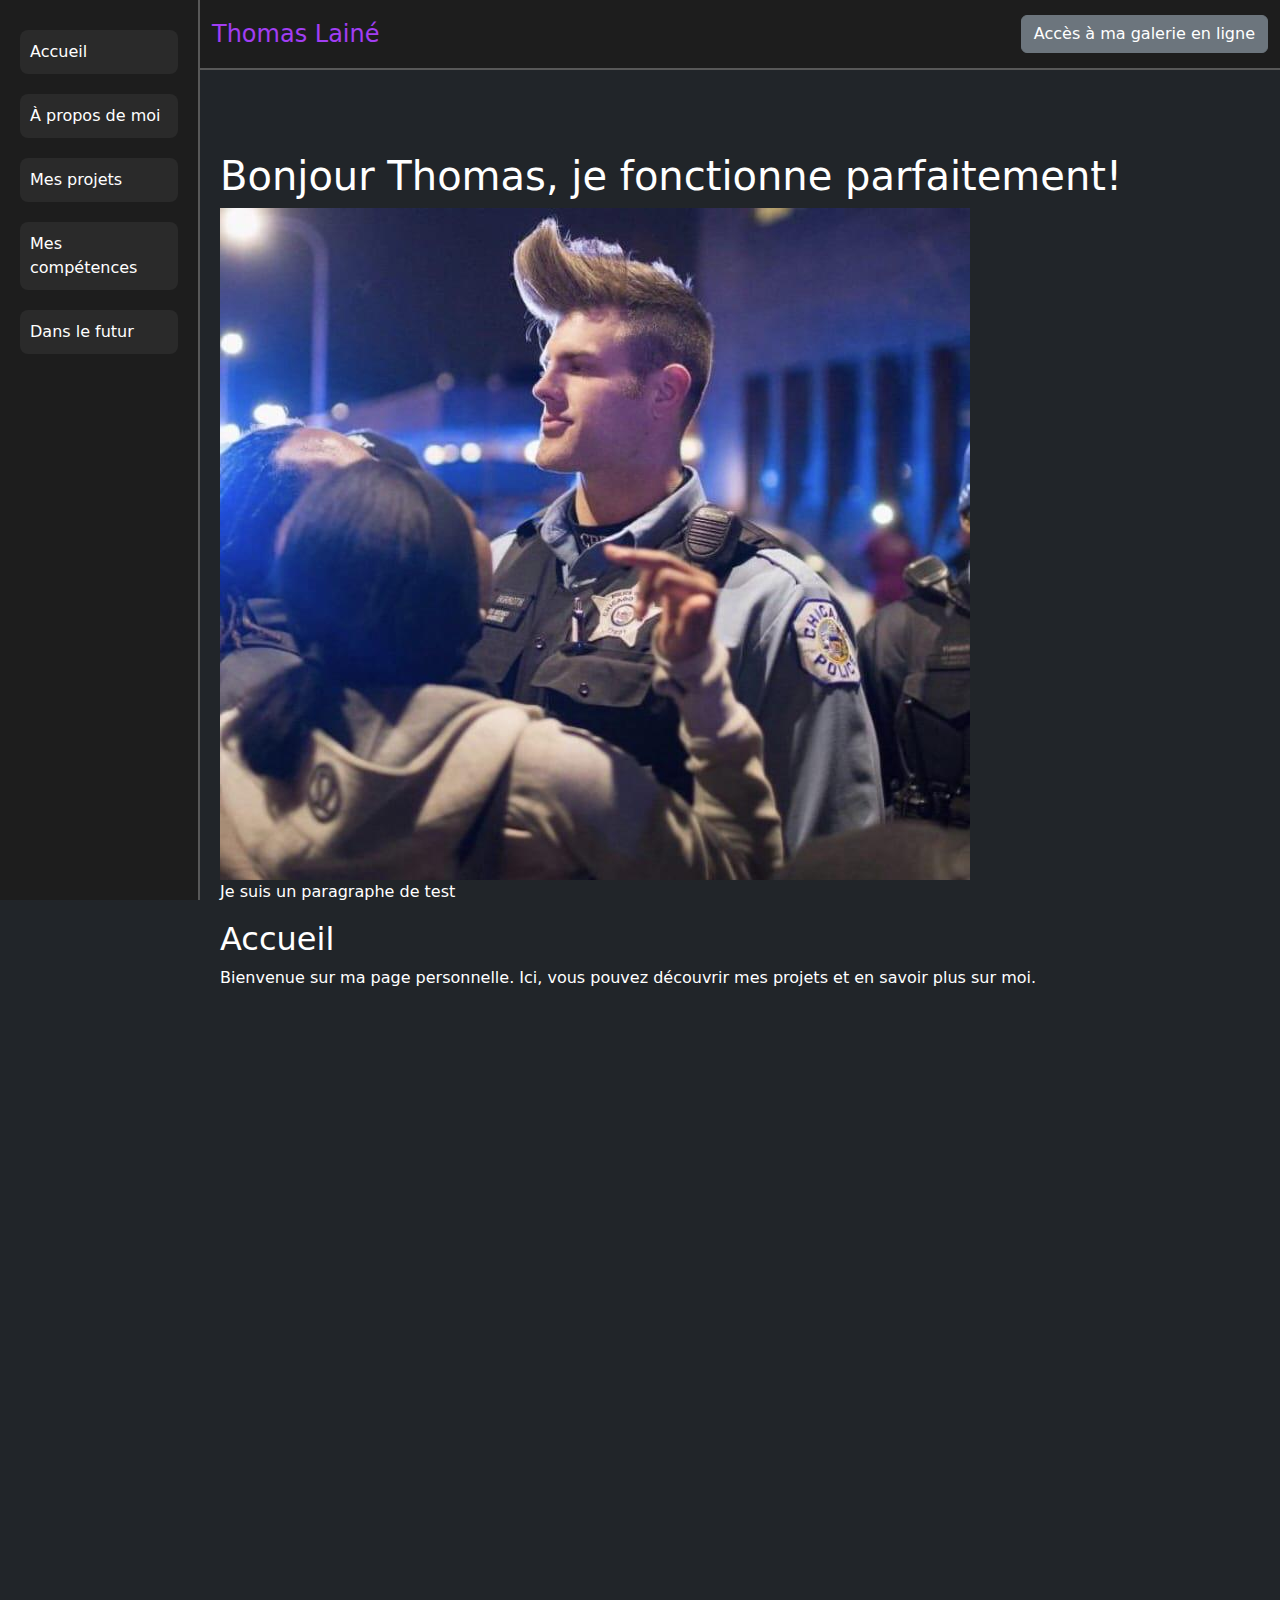
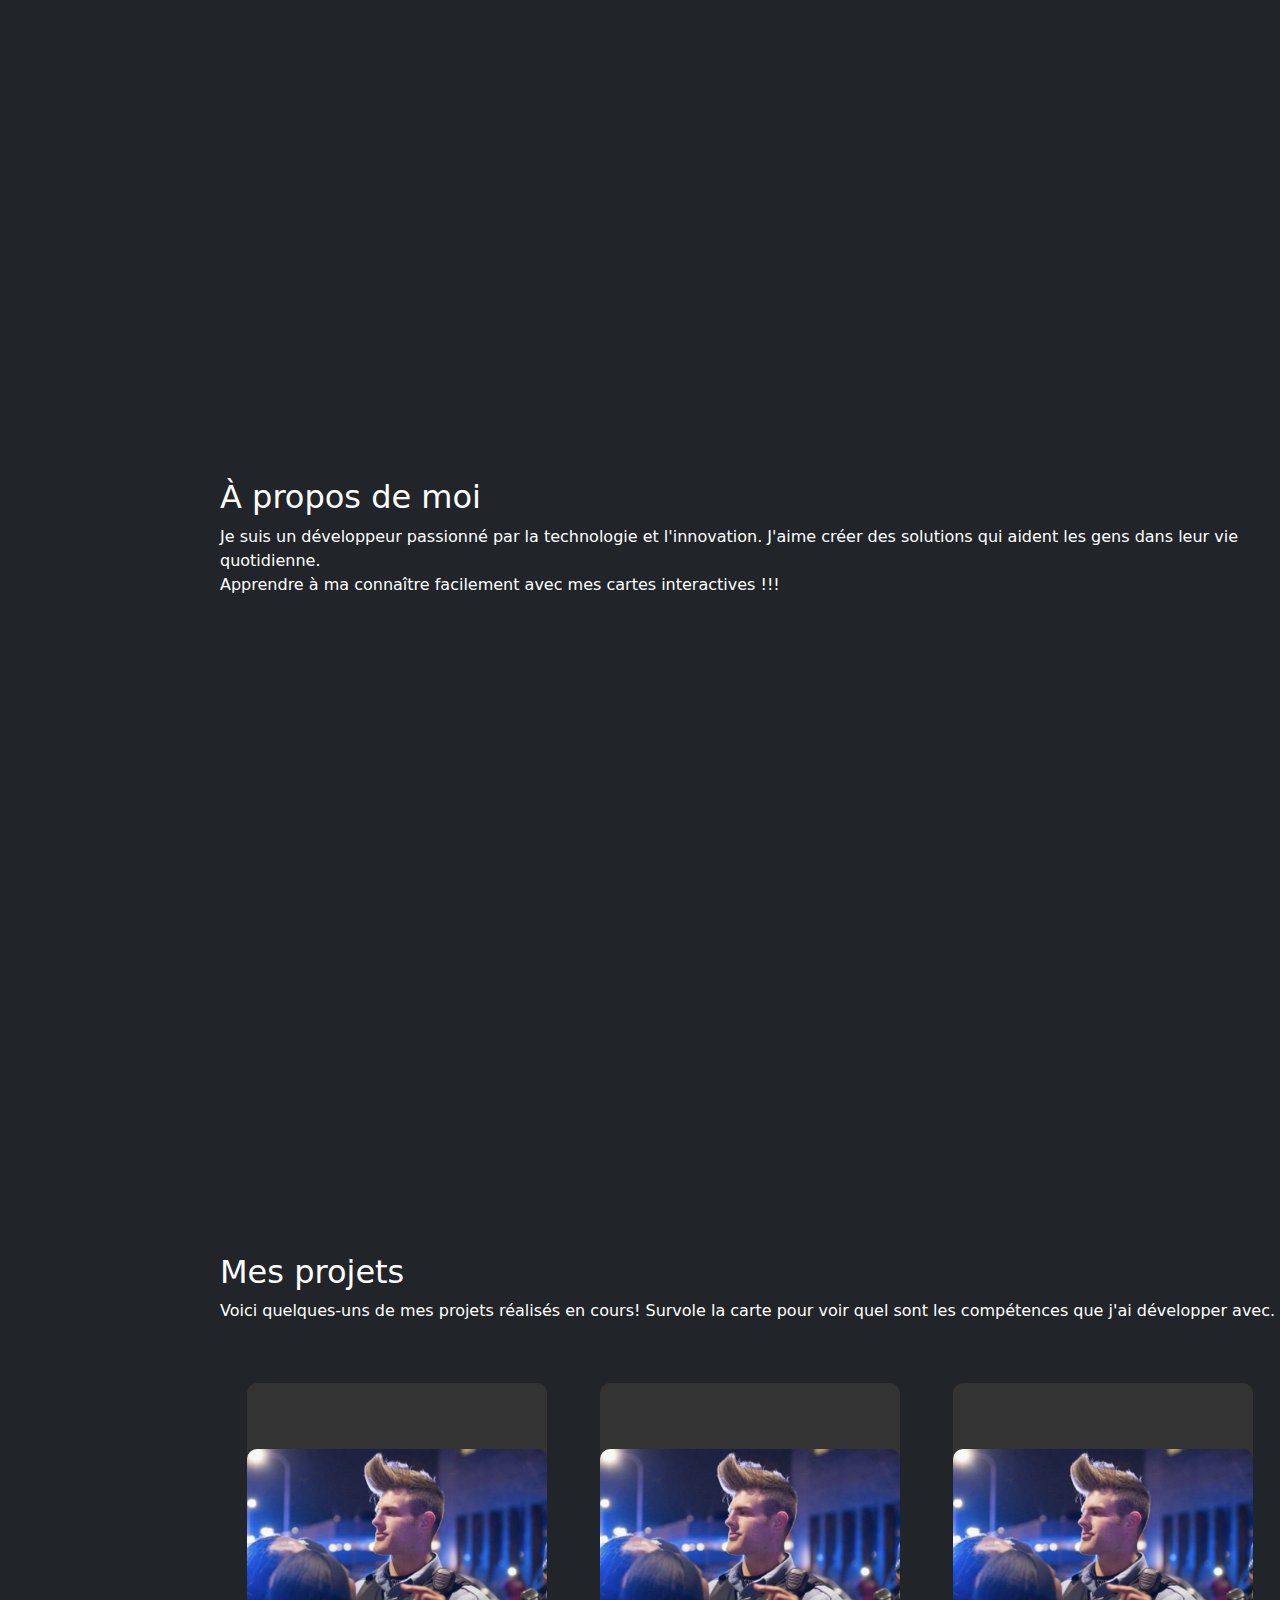
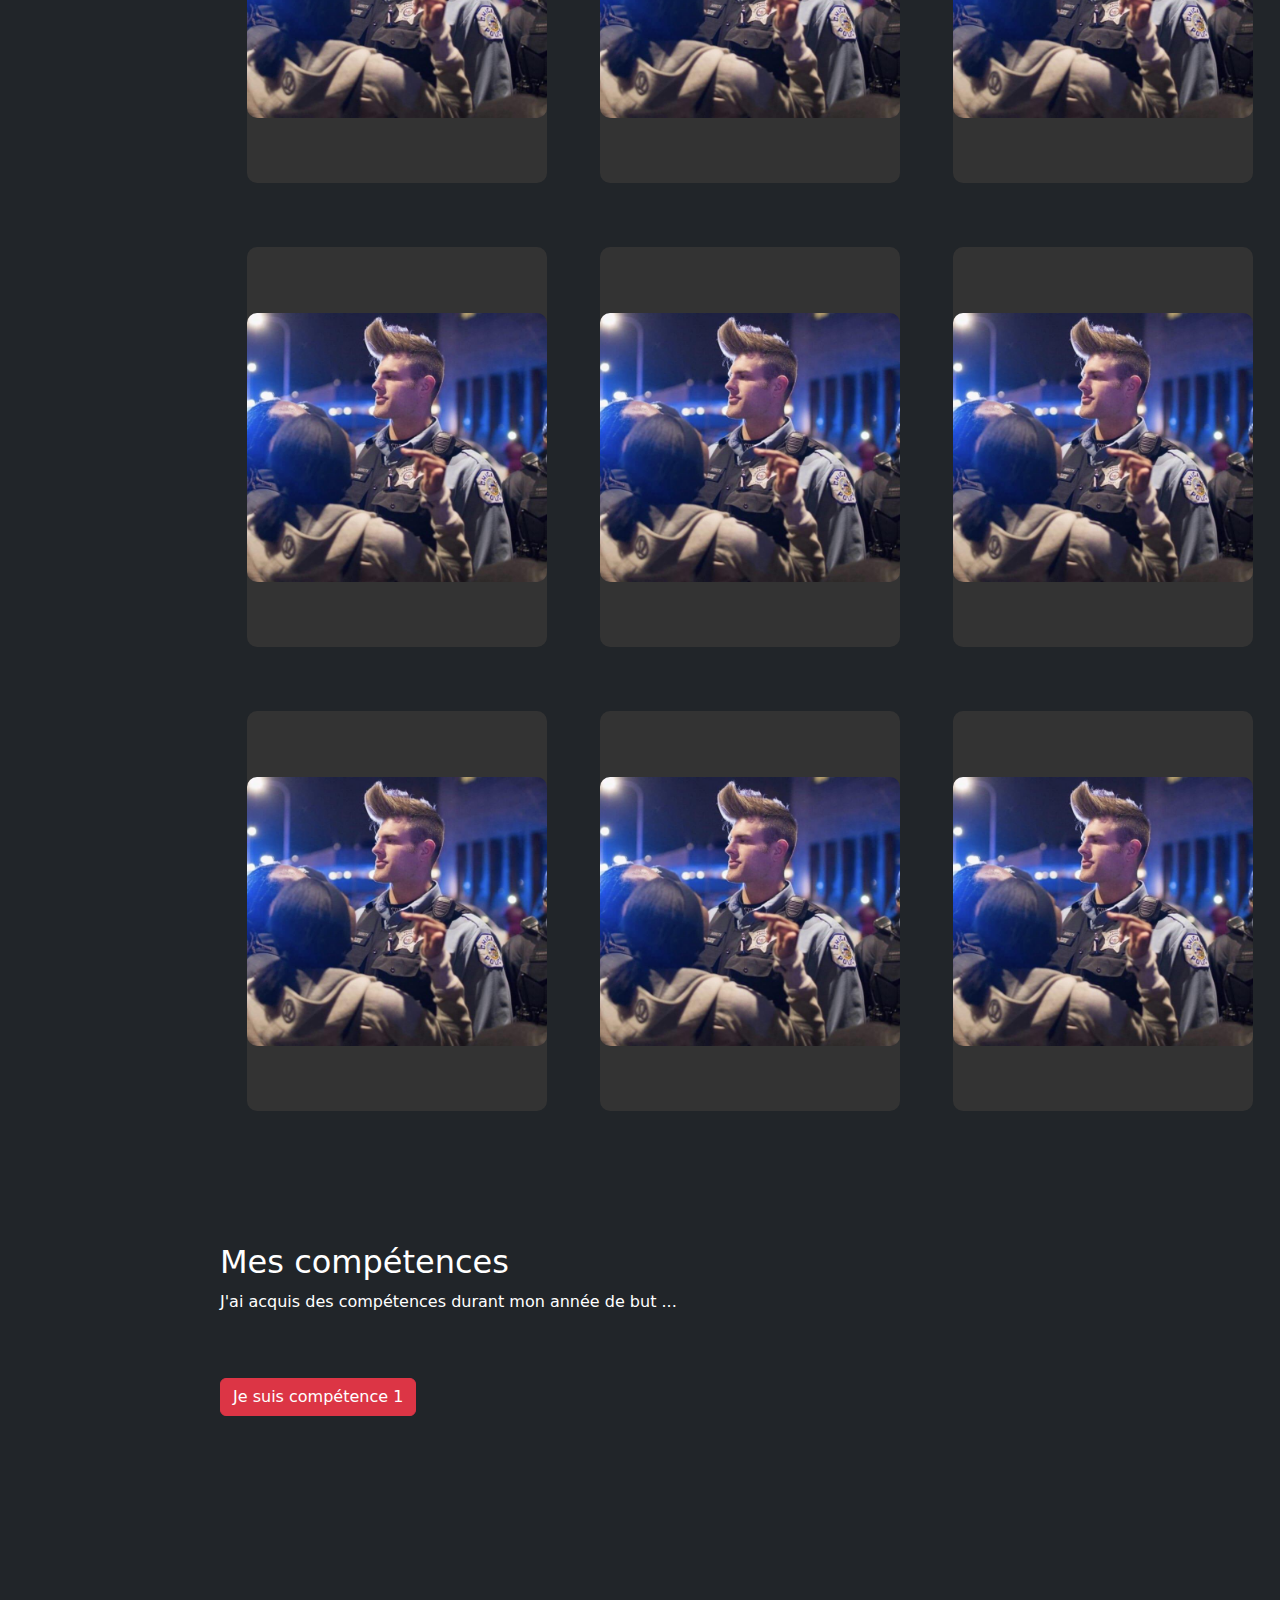
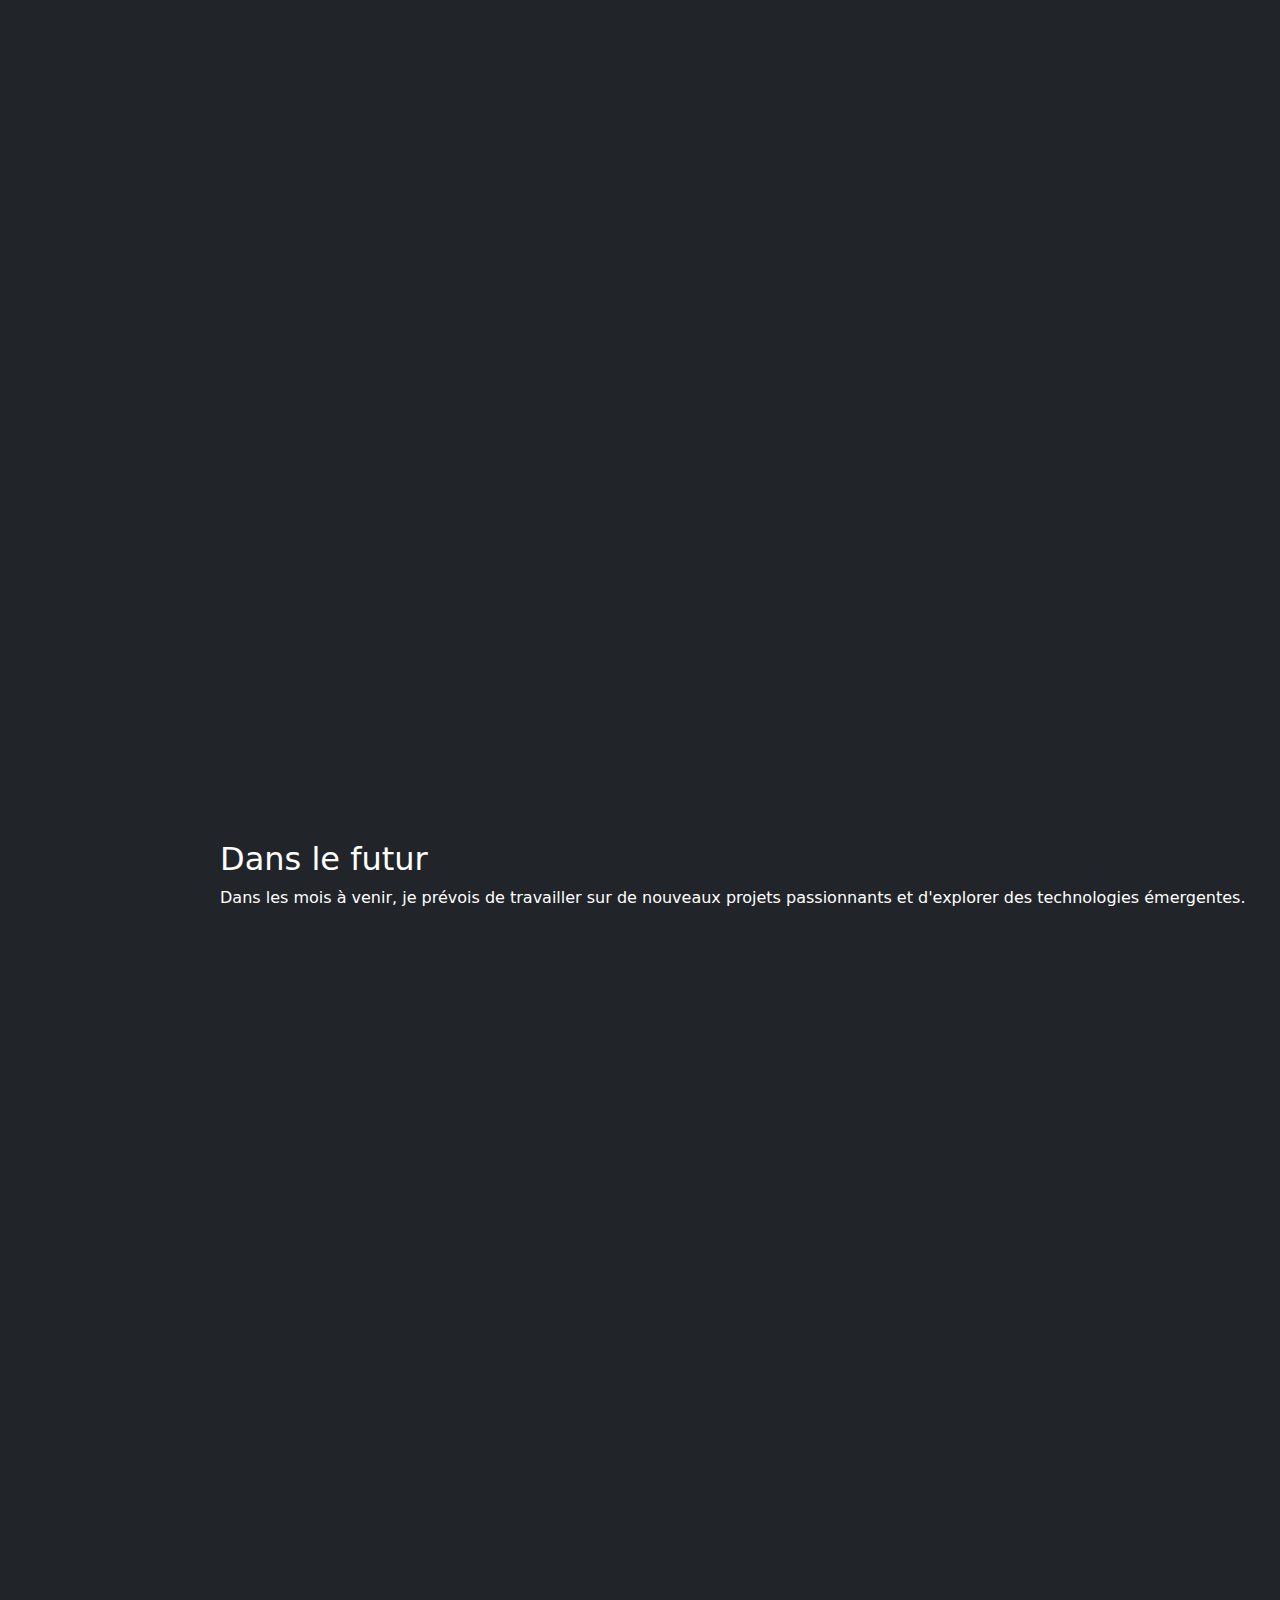
<file: index.html>
<!DOCTYPE html>
<html lang="fr">
<head>
    <meta charset="UTF-8">

    <meta property="og:title" content="Portfolio de Thomas Lainé" />
    <meta property="og:description" content="Bienvenue sur mon site portfolio !!" />
    <meta property="og:url" content="https://thomaszyway.github.io/" />
    <meta property="og:image" content="https://thomaszyway.github.io/giga1.png" />
    <meta property="og:type" content="website" />

    <title>Chez Thomas</title>
    <link rel="stylesheet" href="./style.css">
    <link rel="stylesheet" href="./bootstrap.min.css">
    <link rel="stylesheet" href="./bootstrap.css">
</head>
<body class="bg-dark text-white p-0 m-0">
    
    <!-- menu  -->
    <div class="sidebar">
        <ul>
            <li><a href="#home" class="menu-item">Accueil</a></li>
            <li><a href="#about" class="menu-item">À propos de moi</a></li>
            <li><a href="#projets" class="menu-item">Mes projets</a></li>
            <li><a href="#competences" class="menu-item">Mes compétences</a></li>
            <li><a href="#futur" class="menu-item">Dans le futur</a></li>
        </ul>
    </div>

    <!-- header-->
    <header>
        <div class="container">
            <div class="logo">
                <a href="#">Thomas Lainé</a>
            </div>
            <div>
                <a href="/galerie.html" class="btn btn-secondary">Accès à ma galerie en ligne</a>
            </div>
        </div>
    </header>

    <!-- main -->
    <main>
        <div id="home" class="section"> <br><br><br>
            <h1>Bonjour Thomas, je fonctionne parfaitement!</h1>  
            <img src="images/giga1.png" />
            <p>Je suis un paragraphe de test</p>
            <h2>Accueil</h2>
            <p>Bienvenue sur ma page personnelle. Ici, vous pouvez découvrir mes projets et en savoir plus sur moi.</p>
            <br><br><br><br><br><br><br><br><br><br><br><br><br><br><br><br><br><br><br><br><br><br><br><br><br><br><br><br><br><br><br><br><br><br><br><br><br><br><br><br>
        </div>

        <div id="about" class="section"> <br><br><br>
            <h2>À propos de moi</h2>
            <p>Je suis un développeur passionné par la technologie et l'innovation. J'aime créer des solutions qui aident les gens dans leur vie quotidienne.<br>
            Apprendre à ma connaître facilement avec mes cartes interactives !!!</p>
            <br><br><br><br><br><br><br><br><br><br><br><br><br><br><br><br><br><br><br><br><br><br>
        </div>

        <div id="projets" class="section"> <br><br><br>
        <div>
            <h2>Mes projets</h2>
            <p>Voici quelques-uns de mes projets réalisés en cours! Survole la carte pour voir quel sont les compétences que j'ai développer avec.</p>
            <br>
                <div class="card-group">
                    <div class="flip-card">
                        <div class="flip-card-inner">
                            <div class="flip-card-front">
                                <img src="images/giga1.png">
                            </div>
                            <div class="flip-card-back">
                                <a href="#compt1" class="btn btn-secondary">Compétence 1</a>
                                <a class="btn btn-secondary">Compétence 2</a>
                                <a class="btn btn-secondary">Compétence 3</a>
                                <a href="#compt1" class="btn btn-secondary">Compétence 1</a>
                                <a class="btn btn-secondary">Compétence 2</a>
                                <a class="btn btn-secondary">Compétence 3</a>
                            </div>
                        </div>
                    </div>
        
                    <div class="flip-card">
                        <div class="flip-card-inner">
                            <div class="flip-card-front">
                                <img src="images/giga1.png">
                            </div>
                            <div class="flip-card-back">
                                <a href="#compt1" class="btn btn-secondary">Compétence 1</a>
                                <a class="btn btn-secondary">Compétence 2</a>
                            </div>
                        </div>
                    </div>
        
                    <div class="flip-card">
                        <div class="flip-card-inner">
                            <div class="flip-card-front">
                                <img src="images/giga1.png">
                            </div>
                            <div class="flip-card-back">
                                <a href="#compt1" class="btn btn-secondary">Compétence 1</a>
                                <a class="btn btn-secondary">Compétence 2</a>
                                <a class="btn btn-secondary">Compétence 3</a>
                            </div>
                        </div>
                    </div>
                </div>
        </div>
        <div>
            <br>
                <div class="card-group">
                    <div class="flip-card">
                        <div class="flip-card-inner">
                            <div class="flip-card-front">
                                <img src="images/giga1.png">
                            </div>
                            <div class="flip-card-back">
                                <a href="#compt1" class="btn btn-secondary">Compétence 1</a>
                                <a class="btn btn-secondary">Compétence 2</a>
                                <a class="btn btn-secondary">Compétence 3</a>
                                <a href="#compt1" class="btn btn-secondary">Compétence 1</a>
                                <a class="btn btn-secondary">Compétence 2</a>
                                <a class="btn btn-secondary">Compétence 3</a>
                            </div>
                        </div>
                    </div>
        
                    <div class="flip-card">
                        <div class="flip-card-inner">
                            <div class="flip-card-front">
                                <img src="images/giga1.png">
                            </div>
                            <div class="flip-card-back">
                                <a href="#compt1" class="btn btn-secondary">Compétence 1</a>
                                <a class="btn btn-secondary">Compétence 2</a>
                            </div>
                        </div>
                    </div>
        
                    <div class="flip-card">
                        <div class="flip-card-inner">
                            <div class="flip-card-front">
                                <img src="images/giga1.png">
                            </div>
                            <div class="flip-card-back">
                                <a href="#compt1" class="btn btn-secondary">Compétence 1</a>
                                <a class="btn btn-secondary">Compétence 2</a>
                                <a class="btn btn-secondary">Compétence 3</a>
                            </div>
                        </div>
                    </div>
                </div>
        </div>
        <div>
            <br>
                <div class="card-group">
                    <div class="flip-card">
                        <div class="flip-card-inner">
                            <div class="flip-card-front">
                                <img src="images/giga1.png">
                            </div>
                            <div class="flip-card-back">
                                <a href="#compt1" class="btn btn-secondary">Compétence 1</a>
                                <a class="btn btn-secondary">Compétence 2</a>
                                <a class="btn btn-secondary">Compétence 3</a>
                                <a href="#compt1" class="btn btn-secondary">Compétence 1</a>
                                <a class="btn btn-secondary">Compétence 2</a>
                                <a class="btn btn-secondary">Compétence 3</a>
                            </div>
                        </div>
                    </div>
        
                    <div class="flip-card">
                        <div class="flip-card-inner">
                            <div class="flip-card-front">
                                <img src="images/giga1.png">
                            </div>
                            <div class="flip-card-back">
                                <a href="#compt1" class="btn btn-secondary">Compétence 1</a>
                                <a class="btn btn-secondary">Compétence 2</a>
                            </div>
                        </div>
                    </div>
        
                    <div class="flip-card">
                        <div class="flip-card-inner">
                            <div class="flip-card-front">
                                <img src="images/giga1.png">
                            </div>
                            <div class="flip-card-back">
                                <a href="#compt1" class="btn btn-secondary">Compétence 1</a>
                                <a class="btn btn-secondary">Compétence 2</a>
                                <a class="btn btn-secondary">Compétence 3</a>
                            </div>
                        </div>
                    </div>
                </div>
        </div>
    </div>
    </div>
        </div>

        <div id="competences" class="section"> <br><br><br>
            <h2>Mes compétences</h2>
            <p>J'ai acquis des compétences durant mon année de but ...</p>
            <br><br>
            <div id="compt1" class="btn btn-danger">Je suis compétence 1</div>
            <br><br><br><br><br><br><br><br><br><br><br><br><br><br><br><br><br><br><br><br><br><br><br><br><br><br><br><br><br><br><br><br><br><br><br><br><br><br><br>
        </div>

        <div id="futur" class="section"> <br><br><br>
            <h2>Dans le futur</h2>
            <p>Dans les mois à venir, je prévois de travailler sur de nouveaux projets passionnants et d'explorer des technologies émergentes.</p>
            <br><br><br><br><br><br><br><br><br><br><br><br><br><br><br><br><br><br><br><br><br><br><br><br><br><br><br><br><br><br><br><br><br><br><br><br><br><br><br>
        </div>
    </main>

    <script>
        //menu
        const menuItems = document.querySelectorAll('.menu-item');

        window.addEventListener('scroll', () => {
            const fromTop = window.scrollY;

            menuItems.forEach(link => {
                const section = document.querySelector(link.getAttribute('href'));

                if (
                    section.offsetTop <= fromTop &&
                    section.offsetTop + section.offsetHeight > fromTop
                ) {
                    link.classList.add('active');
                } else {
                    link.classList.remove('active');
                }
            });
        });
    </script>
</body>
</html>
</file>
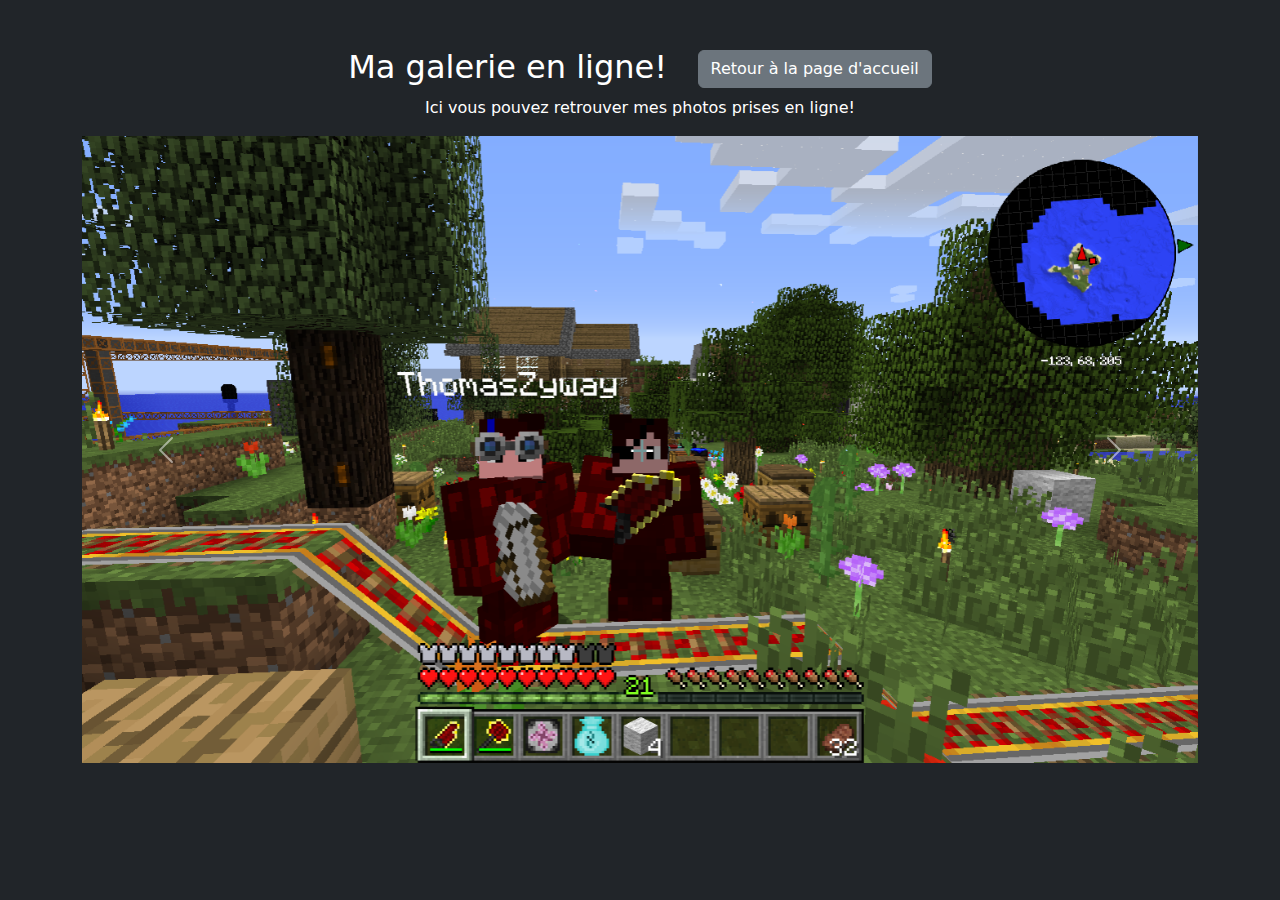
<file: galerie.html>
<!DOCTYPE html>
<html lang="fr">
<head>
    <meta charset="UTF-8">
    <meta name="viewport" content="width=device-width, initial-scale=1.0">
    <title>Galerie en ligne</title>

    <link rel="stylesheet" href="https://cdn.jsdelivr.net/npm/bootstrap@5.3.0/dist/css/bootstrap.min.css">
</head>
<body class="bg-dark text-white p-0 m-0">
   <div id="galerie" class="container text-center py-5">
        <h2>Ma galerie en ligne! &nbsp; <a href="/index.html" class="btn btn-secondary">Retour à la page d'accueil</a></h2>
        <p>Ici vous pouvez retrouver mes photos prises en ligne!</p>

        <!-- diaporama -->
        <div id="carouselExampleIndicators" class="carousel slide" data-bs-ride="carousel">
            <div class="carousel-inner">
                <div class="carousel-item active">
                    <img src="images/mc1.png" class="d-block w-100" alt="Image 1">
                </div>
                <div class="carousel-item">
                    <img src="images/mc2.png" class="d-block w-100" alt="Image 2">
                </div>
                <div class="carousel-item">
                    <img src="images/gta1.png" class="d-block w-100" alt="Image 3">
                </div>
            </div>

            <!-- navigation -->
            <button class="carousel-control-prev" type="button" data-bs-target="#carouselExampleIndicators" data-bs-slide="prev">
                <span class="carousel-control-prev-icon" aria-hidden="true"></span>
            </button>
            <button class="carousel-control-next" type="button" data-bs-target="#carouselExampleIndicators" data-bs-slide="next">
                <span class="carousel-control-next-icon" aria-hidden="true"></span>
            </button>
        </div>
    </div>

    <!-- Bootstrap JS -->
    <script src="https://cdn.jsdelivr.net/npm/bootstrap@5.3.0/dist/js/bootstrap.bundle.min.js"></script>
</body>



</html>
</file>
<file: style.css>
body {
    font-family: Arial, sans-serif;
    color: #fff;
    background-color: #333;
    display: flex;
}

header {
    background-color: #1d1d1d;
    color: #fff;
    padding: 15px 0;
    border-bottom: 2px solid #585858;
    position: fixed;
    width: calc(100% - 200px);
    top: 0;
    left: 200px;
    z-index: 1000;
}

.sidebar {
    width: 200px;
    background-color: #1d1d1d;
    position: fixed;
    height: 100vh;
    padding-top: 20px;
    border-right: 2px solid #585858;
}

.sidebar ul {
    list-style: none;
    padding: 0;
}

.sidebar ul li {
    padding: 10px 20px;
}

.sidebar ul li a {
    color: #fff;
    text-decoration: none;
    font-size: 16px;
    display: flex;
    align-items: center;
    padding: 10px;
    border-radius: 8px;
    background-color: #2a2a2a;
    transition: background-color 0.3s, color 0.3s;
}

.sidebar ul li a:hover {
    background-color: #3a3a3a;
    color: #a23ef3;
}

.sidebar ul li a.active {
    background-color: #3a3a3a;
    color: #a23ef3;
}

.container {
    display: flex;
    justify-content: space-between;
    align-items: center;
    width: 90%;
    max-width: 1200px;
    margin: auto;
}

.logo a {
    font-size: 24px;
    color: #a23ef3;
    text-decoration: none;
}

.menu-toggle {
    display: none;
    font-size: 24px;
    color: #fff;
    cursor: pointer;
}

main {
    margin-left: 200px;
    padding-top: 80px;
    padding-left: 20px;
    width: calc(100% - 200px);
}

.section {
    margin-bottom: 40px;
}

.flip-card {
    background-color: transparent;
    width: 300px;
    height: 400px;
    perspective: 1000px;
    margin: 20px auto;
}

.flip-card-inner {
    position: relative;
    width: 100%;
    height: 100%;
    text-align: center;
    transition: transform 0.8s;
    transform-style: preserve-3d;
}

.flip-card:hover .flip-card-inner {
    transform: rotateY(180deg);
}

.flip-card-front, .flip-card-back {
    position: absolute;
    width: 100%;
    height: 100%;
    -webkit-backface-visibility: hidden;
    backface-visibility: hidden;
    border-radius: 10px;
}

.flip-card-front {
    background-color: #333;
    color: white;
    display: flex;
    align-items: center;
    justify-content: center;
}

.flip-card-front img {
    border-radius: 10px;
    max-width: 100%;
    height: auto;
}

.flip-card-back {
    background-color: #444;
    color: white;
    transform: rotateY(180deg);
    display: flex;
    flex-direction: column;
    align-items: center;
    justify-content: center;
    padding: 20px;
    border-radius: 10px;
    gap: 10px;
}

.flip-card-back a {
    width: 80%; 
    text-align: center;
    padding: 10px;
}
</file>
